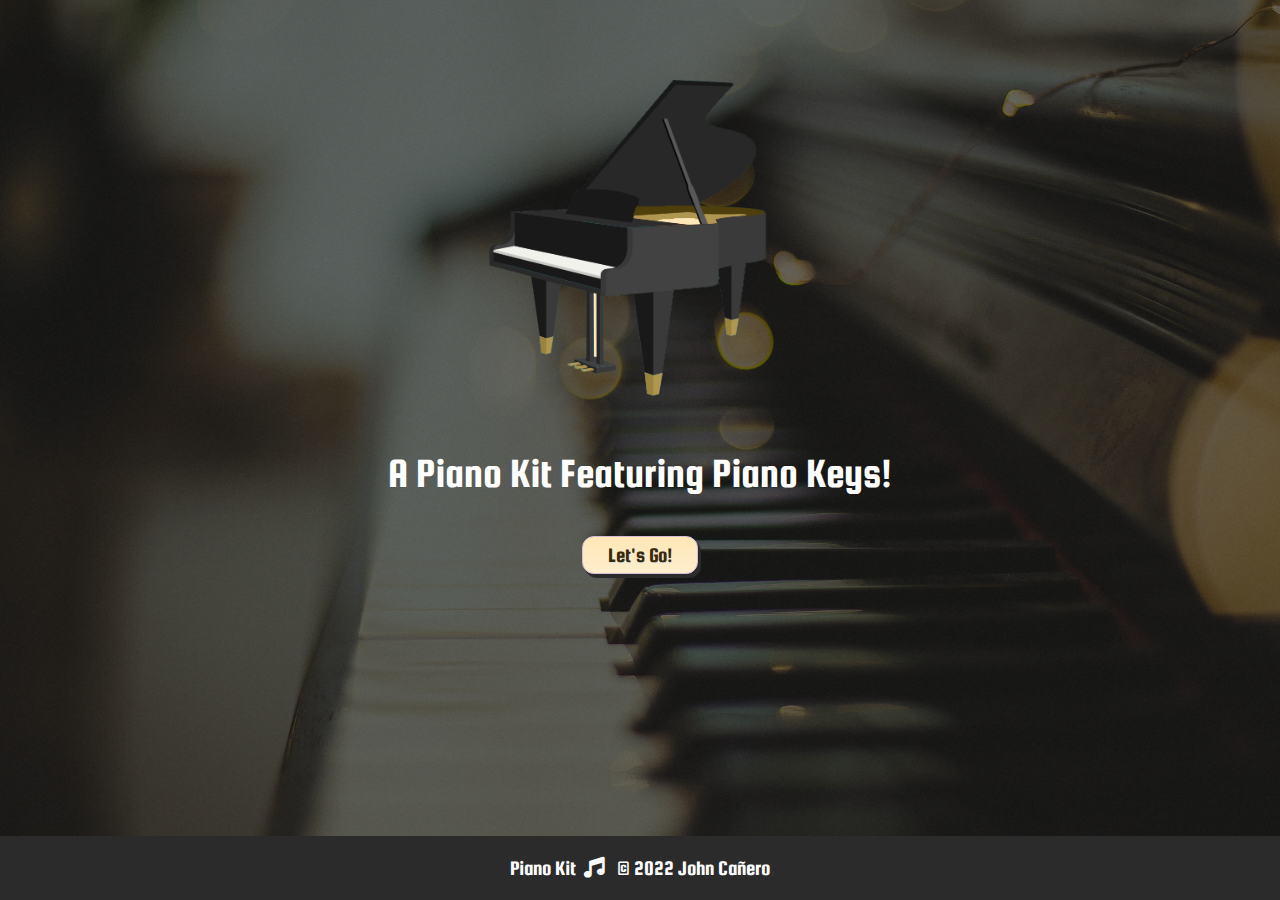
<file: index.html>
<!DOCTYPE html>
<html lang="en">
<head>
    <meta charset="UTF-8">
    <meta http-equiv="X-UA-Compatible" content="IE=edge">
    <meta name="viewport" content="width=device-width, initial-scale=1.0">
    <title>Piano Kit Home</title>

    <!-- CSS Stylesheet -->
    <link rel="stylesheet" href="styles/style.css">

    <!-- Favicon -->
    <link rel="icon" type="image/x-icon" href="images/pianoIcon.png"/>

    <!-- Font Awesome -->
    <link rel="stylesheet"
    href="https://cdnjs.cloudflare.com/ajax/libs/font-awesome/6.0.0/css/all.min.css"/>

    <!-- Google  Fonts-->
    <link rel="preconnect" href="https://fonts.googleapis.com">
    <link rel="preconnect" href="https://fonts.gstatic.com" crossorigin>
    <link href="https://fonts.googleapis.com/css2?family=Knewave&family=Montserrat:wght@100;300;400;700&family=Poppins:wght@300;400;700&family=Squada+One&display=swap" rel="stylesheet">

</head>
<body>
     <!-- Sound -->
     <audio id="startButtonSound" src="sounds/startbuttonsound.mp3" ></audio>


    <main>
        <div class="flex-container1">
            <img class="grandPianoIcon" src="images/grandPianoIcon.png" alt="grandPianoIcon.png">
            <div class="taglinePadding">
                <h3>A Piano Kit Featuring Piano Keys!</h3>   
            </div>
        </div>


        <div class="flex-container1">
            <button id="startButton" class="myButton" onclick="playSound()"> Let's Go!</button>
        </div>
    </main>
   

 
    <footer>
        <div class="footer">
            <p class="copyright">Piano Kit &nbsp;<i class="fa-solid fa-music"></i>&nbsp; &nbsp;© 2022 John Cañero</p>
        </div>
    </footer>


    <script src="js/index.js"></script>
</body>
</html>
</file>
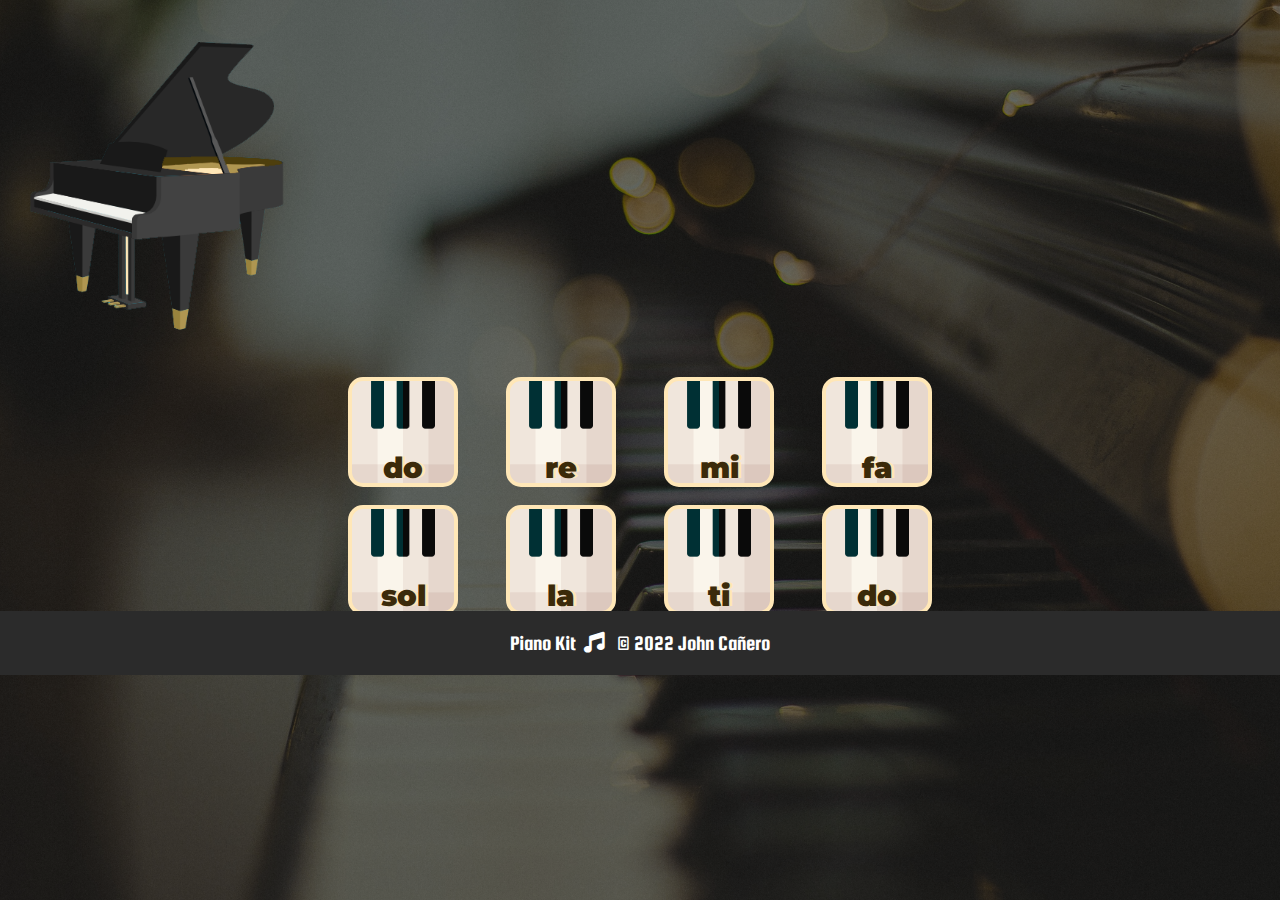
<file: piano.html>
<!DOCTYPE html>
<html lang="en">
  <head>
    <meta charset="UTF-8" />
    <meta http-equiv="X-UA-Compatible" content="IE=edge"/>
    <meta name="viewport" content="width=device-width, initial-scale=1.0"/>
    <title>Piano Kit</title>

    <!-- CSS Stylesheet -->
    <link rel="stylesheet" href="styles/piano.css"/>

    <!-- Favicon -->
    <link rel="icon" type="image/x-icon" href="images/pianoIcon.png"/>

    <!-- Font Awesome -->
    <link
      rel="stylesheet"
      href="https://cdnjs.cloudflare.com/ajax/libs/font-awesome/6.0.0/css/all.min.css"
    />

    <!-- Googel -->
    <link rel="preconnect" href="https://fonts.googleapis.com"/>
    <link rel="preconnect" href="https://fonts.gstatic.com" crossorigin/>
    <link href="https://fonts.googleapis.com/css2?family=Knewave&family=Montserrat:wght@100;300;400;700&family=Poppins:wght@300;400;700&family=Squada+One&display=swap"
      rel="stylesheet"
    />

  </head>
  <body>
    <div class="flex-container">
      <img
        class="grandPiano"
        src="images/grandPianoIcon.png"
        alt="grandPiano.png"
      />
    </div>

    <!-- Mobile and Tablet -->
    <div class="grid-container">
      <button data-key="a" class="a key">do</button>
      <button data-key="s" class="s key">re</button>
      <button data-key="d" class="d key">mi</button>
      <button data-key="f" class="f key">fa</button>
      <button data-key="h" class="h key">sol</button>
      <button data-key="j" class="j key">la</button>
    </div>

    <div class="grid-container2">
      <button data-key="k" class="k key">ti</button>
      <button data-key="l" class="l key">do</button>
    </div>

    <!-- Desktop -->
    <div class="grid-container3">
      <button data-key="a" class="a key">do</button>
      <button data-key="s" class="s key">re</button>
      <button data-key="d" class="d key">mi</button>
      <button data-key="f" class="f key">fa</button>
      <button data-key="h" class="h key">sol</button>
      <button data-key="j" class="j key">la</button>
      <button data-key="k" class="k key">ti</button>
      <button data-key="l" class="l key">do</button>
    </div>

    <!-- Button (Directing to Home Page) -->

    <!-- Copyright -->
    <footer>
      <div class="footer">
        <p class="copyright">Piano Kit &nbsp;<i class="fa-solid fa-music"></i>&nbsp; &nbsp;© 2022 John Cañero</p>
      </div>
    </footer>

    <!-- jQuery -->
    <script src="https://ajax.googleapis.com/ajax/libs/jquery/3.6.0/jquery.min.js"></script>

    <!-- JavaScript -->
    <script src="js/piano.js"></script>
  </body>
</html>
</file>
<file: styles/style.css>
*,
*::before,
*::after {
  box-sizing: border-box;
  padding: 0;
  margin: 0;
}

html {
  /* footer support */
  position: relative;
  min-height: 100%;
}


body {
  /* background-image: url(images/pianoCover.jpg); */
  background: linear-gradient(rgba(13, 13, 13, 0.5), rgba(19, 19, 19, 0.5)),
    url("../images/pianoCover.jpg");
  background-position: center;
  background-size: cover;
  background-repeat: no-repeat;

  /* Footer Guide */
  display: flex;
  flex-direction: column;
  min-height: 100vh ;
}

/* MAIN */
/* footer */
main {
  flex-grow: 1;
}


/* Heading Tag */

h3 {
  font-size: 1.8em;
  font-family: 'Squada One', cursive;
  font-weight: 300;
}

/* Padding */
.taglinePadding {
  margin-top: 2em;
  margin-right: 4em;
  margin-left: 4em;
  color: white;

  text-align: center;
}

/* Flex Container */
.flex-container1 {
  display: flex;
  flex-direction: column;
  align-items: center;
  justify-content: center;
}

/*  Button */
/* Mobile Responsive */
.myButton {
  box-shadow: 3px 4px 0px 0px #2b2b2b;
  background: linear-gradient(to bottom, #ffe7b7 5%, #ffeecd 100%);
  background-color: #ededed;
  border-radius: 12px;
  border: 1px solid #d6bcd6;
  display: inline-block;
  cursor: pointer;
  color: #3b2a0a;

  font-family: 'Squada One', cursive;
  font-size: 1.3em;
  padding: 7px 25px;
  text-decoration: none;
  text-shadow: 0px 1px 0px #e1e2ed;

  margin-top: 2em;
}
.myButton:hover {
  background: linear-gradient(to bottom, #bab1ba 5%, #ededed 100%);
  background-color: #bab1ba;
}
.myButton:active {
  position: relative;
  top: 1px;
}

/* Footer */
.footer {
  position: relative;
  bottom: 0;
  left: 0;
  display: flex;
  align-items: center;
  justify-content: center;
  gap: 10px;
  width: 100%;
  padding: 1em;
  background-color: #2b2b2b;
  color: white;
  font-family: 'Squada One', cursive;
  font-size: 1.3em;
}


/* Images */
.grandPianoIcon {
  width: 20em;
  margin-top: 4em;
}

/* Tablet */
@media only screen and (min-device-width: 768px) and (max-device-width: 1024px) {
  /* Heading Tag */

  h3 {
    font-size: 2.4em;
  }

  /* Images */
  .grandPianoIcon {
    width: 26em;
    margin-top: 4em;
  }
}

/* Desktop */
@media only screen and (min-device-width: 1025px) {
  h3 {
    font-size: 2.6em;
  }


  /* Images */
  .grandPianoIcon {
    width: 23em;
    margin-top: 3em;
  }
}


/* font-family: 'Knewave', cursive;
font-family: 'Montserrat', sans-serif;
font-family: 'Poppins', sans-serif;
font-family: 'Squada One', cursive; */
</file>
<file: styles/piano.css>
*,
*::before,
*::after {
  box-sizing: border-box;
  padding: 0;
  margin: 0;
}


html {
  /* footer support */
  position: relative;
  min-height: 100%;
}


body {
  /* background-image: url(images/pianoCover.jpg); */
  background: linear-gradient(rgba(13, 13, 13, 0.5), rgba(19, 19, 19, 0.5)),
    url("../images/pianoCover.jpg");
  background-position: center;
  background-size: cover;
  background-repeat: no-repeat;

  /* Footer Guide */
  display: flex;
  flex-direction: column;
  min-height: 100vh ;
}


/* MAIN */
main {
  flex-grow: 1;
}


button {
  z-index: auto;
}

/* Heading Tags */

h1 {
  color: white;
  text-align: center;
  padding-top: 1.5em;
  font-family: 'Merriweather Sans', sans-serif;
}


h3 {
  font-size: 1.4em;
}



h3 {
  font-weight: 300;
  font-family: "Squada One", cursive;
}



/* Flex Container */
.flex-container1 {
  display: flex;
  flex-direction: column;
  align-items: center;
  justify-content: center;
}

/* Grid Container */
.grid-container {
  display: grid;
  grid-template-columns: 90px 90px;
  grid-template-rows: 90px 90px 90px;

  justify-content: center;
  align-items: center;
  gap: 26px;

  padding-top: 1em;
  margin-right: 1em;
}

.grid-container2 {
  display: grid;
  grid-template-columns: 90px 90px;
  grid-template-rows: 90px;

  justify-content: center;
  align-items: center;
  gap: 26px;

  padding-top: 1.5em;
  margin-right: 1em;
}


.grid-container3 {
  display: none;
}


/* Padding */
.homePadding {
  padding-bottom: 5em;
}



/* Footer */
.footer {
  position: relative;
  bottom: 0;
  left: 0;
  display: flex;
  align-items: center;
  justify-content: center;
  gap: 10px;
  width: 100%;
  padding: 1em;
  background-color: #2b2b2b;
  color: white;
  font-family: 'Squada One', cursive;
  font-size: 1.3em;
}


/* Images */
.grandPiano {
  width: 17em;
  padding-top: 0.8em;
  display: flex;
}

/* Piano Key */
.key {
  outline: none;
  border: 4px solid #ffe7b7;
  font-size: 1.6rem;
  padding-top: 1em;
  font-family: "Montserrat", sans-serif;
  line-height: 3;
  font-weight: 900;
  color: #3b2a0a;
  text-shadow: 3px 0 #ffe7b3;
  border-radius: 15px;
  display: inline-block;

  width: 90px;
  height: 90px;
  text-align: center;
  margin: 10px;
  background-color: white;
}

/* Piano Classes */

.a {
  background-image: url(../images/pianoIcon.png);
  background-repeat: no-repeat;
  background-size: cover;
  background-position: center center;
}

.s {
  background-image: url(../images/pianoIcon.png);
  background-repeat: no-repeat;
  background-size: cover;
  background-position: center center;
}

.d {
  background-image: url(../images/pianoIcon.png);
  background-repeat: no-repeat;
  background-size: cover;
  background-position: center center;
}

.f {
  background-image: url(../images/pianoIcon.png);
  background-repeat: no-repeat;
  background-size: cover;
  background-position: center center;
}

.h {
  background-image: url(../images/pianoIcon.png);
  background-repeat: no-repeat;
  background-size: cover;
  background-position: center center;
}

.j {
  background-image: url(../images/pianoIcon.png);
  background-repeat: no-repeat;
  background-size: cover;
  background-position: center center;
}

.k {
  background-image: url(../images/pianoIcon.png);
  background-repeat: no-repeat;
  background-size: cover;
  background-position: center center;
}

.l {
  background-image: url(../images/pianoIcon.png);
  background-repeat: no-repeat;
  background-size: cover;
  background-position: center center;
}

.pressed {
  box-shadow: 0 3px 4px 0 #dbedf3;
  opacity: 0.5;
}


/*  Button */
/* Mobile Responsive */
.myButton {
	box-shadow: 3px 4px 0px 0px #2b2b2b;
	background:linear-gradient(to bottom, #ffe7b7 5%, #ffeecd 100%);
	background-color:#ededed;
	border-radius:12px;
	border:1px solid #d6bcd6;
	display:inline-block;
	cursor:pointer;
	color:#3b2a0a;

  font-family: 'Squada One', cursive;
  font-size: 1.3em;
	padding:7px 25px;
	text-decoration:none;
	text-shadow:0px 1px 0px #e1e2ed;

  
  margin-top: 2em;
}
.myButton:hover {
	background:linear-gradient(to bottom, #bab1ba 5%, #ededed 100%);
	background-color:#bab1ba;
}
.myButton:active {
	position:relative;
	top:1px;
}

        
        





/* Tablet */

@media only screen and (min-device-width: 768px) and (max-device-width: 1024px) {
  h1 {
    text-align: center;
    padding-top: 1.8em;
    font-size: 2em;
  }

  /* Grid Container */
  .grid-container {
    grid-template-columns: 130px 130px 130px;
    grid-template-rows: 130px 130px;

    justify-content: center;
    gap: 28px;
  }

  .grid-container2 {
    grid-template-columns: 130px 130px;
    grid-template-rows: 130px;
    

    justify-content: center;
    align-items: center;
    gap: 26px;
  
    padding-top: 1.5em;
    margin-right: 1em;
  }

  .grid-container3 {
    display: none;
  }

  .grandPiano {
    width: 22em;
    display: flex;
  }

  .key {
    outline: none;
    border: 4px solid #ffe7b7;
    font-size: 1.8rem;
    font-family: "Montserrat", sans-serif;
    line-height: 4.5;
    font-weight: 900;
    color: #3b2a0a;
    text-shadow: 3px 0 #ffe7b3;
    border-radius: 15px;
    display: inline-block;

    width: 120px;
    height: 120px;
    text-align: center;
    margin: 10px;
    background-color: white;
  }


  
/* Padding */
.homePadding {
  padding-top: 0.5em;
  padding-bottom: 3em;
}

}

/* Desktop */

@media only screen and (min-device-width: 1025px) {
  h1 {
    text-align: center;
    padding-top: 1.4em;
    font-size: 2.2em;
  }




  /* Grid Container */
  .grid-container {
    display: none;
  }
  .grid-container2 {
    display: none;
  }


  .grid-container3 {
    display: grid;
    grid-template-columns: 130px 130px 130px 130px;
    grid-template-rows: 100px 100px;

    justify-content: center;
    gap: 28px;

    padding-top: 1em;
    padding-bottom: 1em;
  }


  /* Image */

  .grandPiano {
    width: 21em;
    display: flex;
  }

  .key {
    outline: none;
    border: 4px solid #ffe7b7;
    font-size: 1.8rem;
    font-family: "Montserrat", sans-serif;
    line-height: 4;
    font-weight: 900;
    color: #3b2a0a;
    text-shadow: 3px 0 #ffe7b3;
    border-radius: 15px;
    display: inline-block;

    width: 110px;
    height: 110px;
    text-align: center;

    background-color: white;
  }

    
/* Padding */
.homePadding {
  padding-top: 0.5em;
  padding-bottom: 3em;
}
}


/* font-family: 'Knewave', cursive;
font-family: 'Montserrat', sans-serif;
font-family: 'Poppins', sans-serif;
font-family: 'Squada One', cursive; */
</file>
